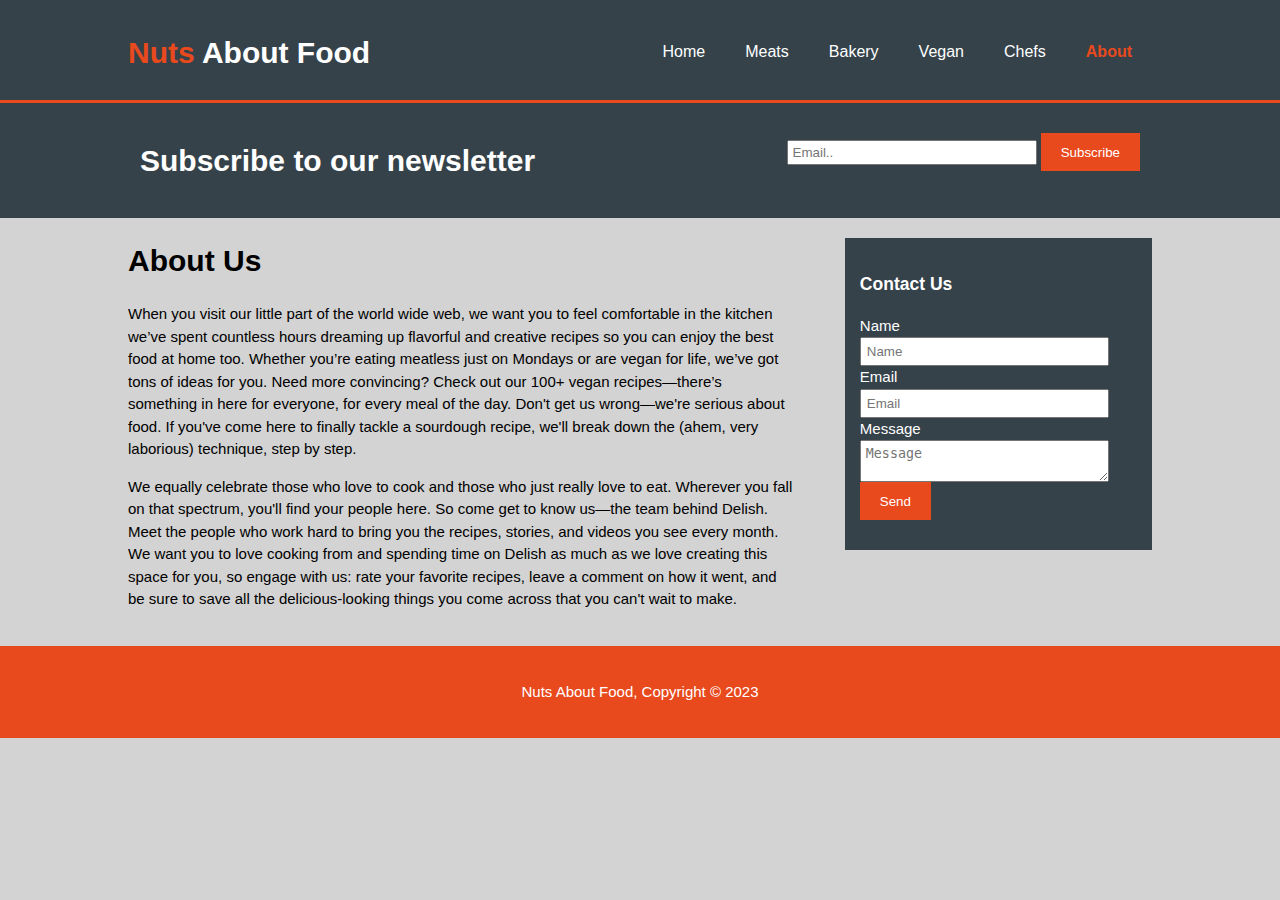
<file: about.html>
<html>
    <head>
        <meta name="viewport" content="width=device-width">
        
        <title>
Nuts About Food |About
        </title>
        <link rel="stylesheet" href="./css/style.css">
    </head>
    <body>
<header>
    <div class="container">
        <div id="branding">
            <h1><span class="highlight">Nuts</span>  About Food</h1>
        </div>
            <nav>
                <ul>
                    <li ><a href="index.html">Home</a></li>
                    <li><a href="meat.html">Meats</a></li>
                    <li><a href="bakery.html">Bakery</a></li>
                    <li><a href="vegan.html">Vegan</a></li>
                    <li><a href="chefs.html">Chefs</a></li>
                    <li class="current"><a href="about.html">About</a></li>
                </ul>
            </nav>
        </div>
    </div>
</header>
<section id="newsletter">
    <div class="container">
        <h1>Subscribe to our newsletter</h1>
        <form>
            <input type="email" placeholder="Email..">
            <button type="submit" class="button_1">Subscribe</button>
        </form>
    </div>
</section>
<section id="main">
    <div class="container">
        <article id="main-col"> 
<h1 class="page-title"> About Us
</h1>
<p>
    When you visit our little part of the world wide web, we want you to feel comfortable in the kitchen
 we’ve spent countless hours dreaming up flavorful and creative recipes so you can enjoy the best food at home too.
 Whether you’re eating meatless just on Mondays or are vegan for life, we’ve got tons of ideas for you. Need more convincing? Check out our 100+ vegan recipes—there’s something in here for everyone, for every meal of the day.
Don't get us wrong—we're serious about food. If you've come here to finally tackle a sourdough recipe, we'll break down the (ahem, very laborious) technique, step by step.</p>
<p>
    We equally celebrate those who love to cook and those who just really love to eat. Wherever you fall on that spectrum, you'll find your people here. So come get to know us—the team behind Delish. Meet the people who work hard to bring you the recipes, stories, and videos you see every month. We want you to love cooking from and spending time on Delish as much as we love creating this space for you, so engage with us: rate your favorite recipes, leave a comment on how it went, and be sure to save all the delicious-looking things you come across that you can't wait to make. 
</p>
        </article>
        <aside id="sidebar">
            <div class="dark">
            <h3>Contact Us</h3>
            <form class="contact-us">
<div>
    <label>Name</label><br>
    <input type="text" placeholder="Name">
</div>
<div>
    <label>Email</label><br>
    <input type="email" placeholder="Email ">
</div>
<div>
    <label>Message</label><br>
    <textarea placeholder="Message"></textarea>
</div>
<button class="button_1" type="submit">Send</button>

            </form>
        </div>
        </aside>
    </div>
</section>
    </body>
    <footer>
        <p>Nuts About Food, Copyright &copy; 2023</p>
    </footer>
</html>
</file>
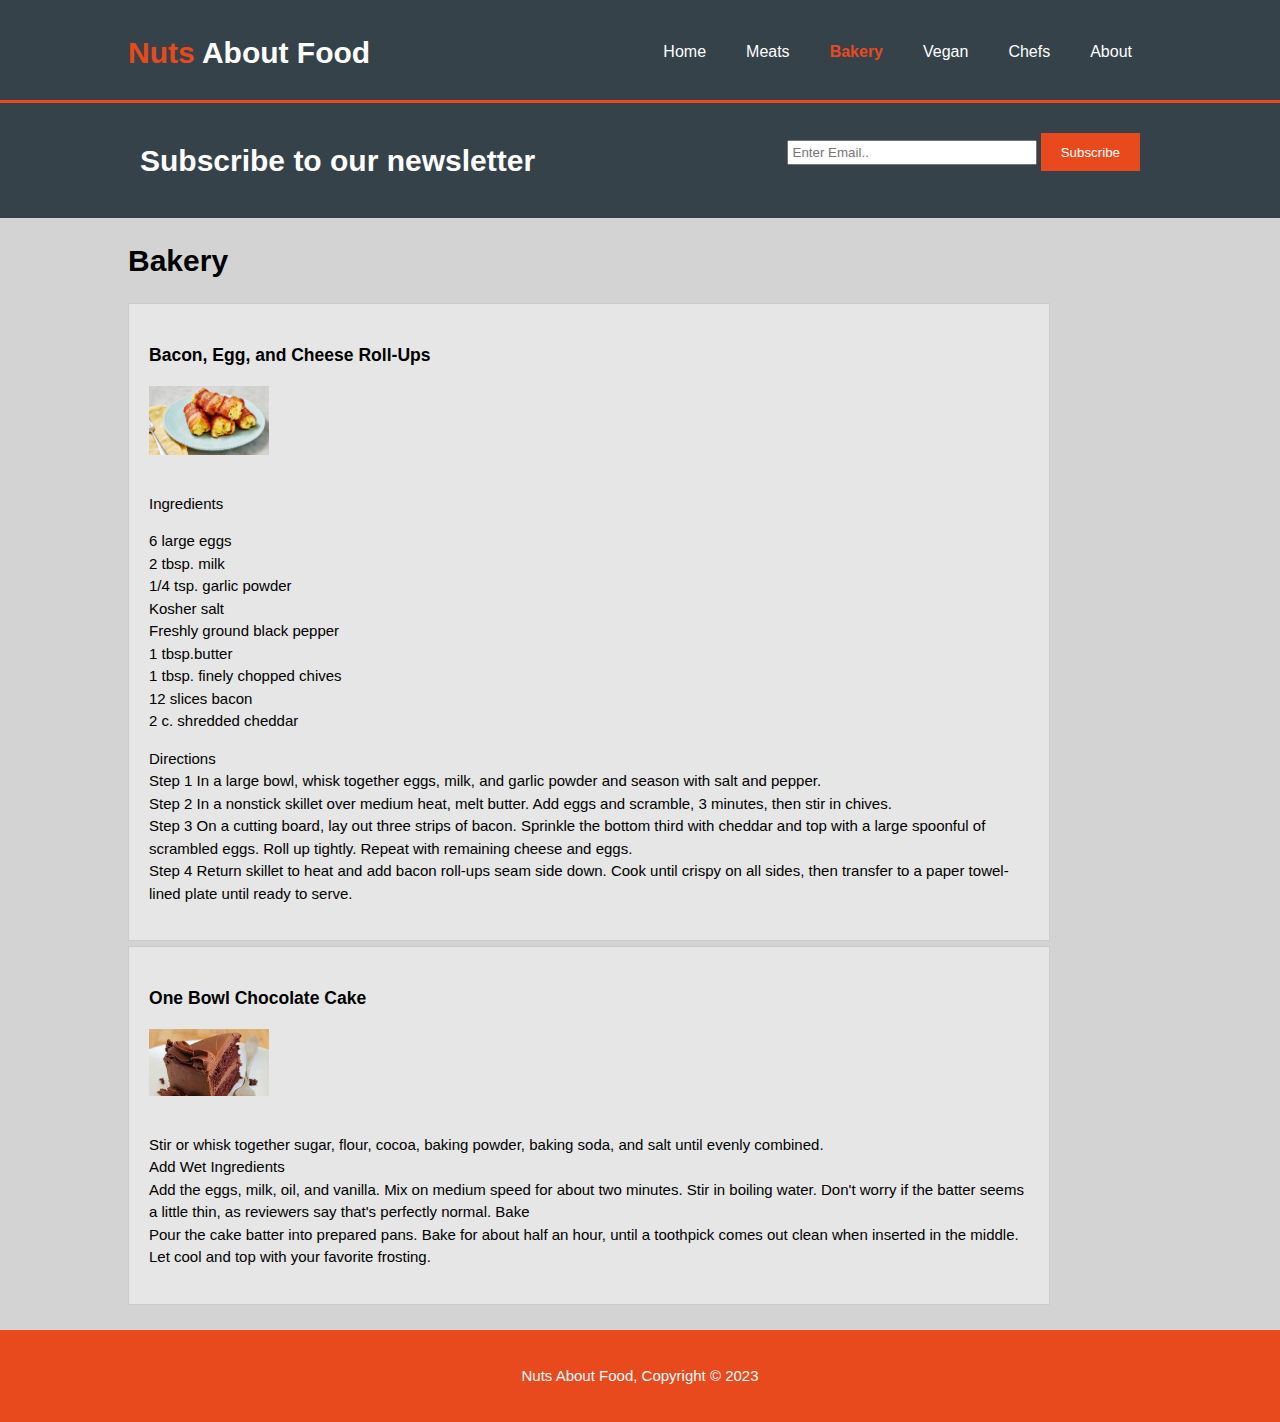
<file: bakery.html>
<html>
    <head>
        <meta name="viewport" content="width=device-width">
        
        <title>
Nuts About Food |Bakery
        </title>
        <link rel="stylesheet" href="./css/style.css">
    </head>
    <body>
<header>
    <div class="container">
        <div id="branding">
            <h1><span class="highlight">Nuts</span>  About Food</h1>
        </div>
            <nav>
                <ul>
                    <li ><a href="index.html">Home</a></li>
                    <li ><a href="meat.html">Meats</a></li>
                    <li class="current"><a href="bakery.html">Bakery</a></li>
                    <li ><a href="vegan.html">Vegan</a></li>
                    <li ><a href="chefs.html">Chefs</a></li>
                    <li ><a href="about.html">About</a></li>
                </ul>
            </nav>
        </div>
    </div>
</header>
<section id="newsletter">
    <div class="container">
        <h1>Subscribe to our newsletter</h1>
        <form>
            <input type="email" placeholder="Enter Email..">
            <button type="submit" class="button_1">Subscribe</button>
        </form> 
    </div>
</section>
<section id="main">
    <div class="container">
        <article id="main-col-alone"> 
<h1 class="page-title">Bakery</h1>
<ul id="chefs">
    <li>
        <h3> Bacon, Egg, and Cheese Roll-Ups </h3>
        <img src="./img/bakery/bacon-and-cheese-rollups.jpg">
        <p>
            <br>Ingredients

       <ul>6 large eggs </ul>
      <ul> 2 tbsp. milk</ul>
       <ul>1/4 tsp. garlic powder</ul>
       <ul>Kosher salt</ul>
    <ul>Freshly ground black pepper</ul>
       <ul>1 tbsp.butter</ul>
       <ul>1 tbsp. finely chopped chives</ul>
       <ul>12 slices bacon</ul>
       <ul>2 c. shredded cheddar</ul></p>
     
        <p>	Directions

            <br>Step 1 In a large bowl, whisk together eggs, milk, and garlic powder and season with salt and pepper.
            <br>Step 2 In a nonstick skillet over medium heat, melt butter. Add eggs and scramble, 3 minutes, then stir in chives.
            <br>Step 3 On a cutting board, lay out three strips of bacon. Sprinkle the bottom third with cheddar and top with a large spoonful of scrambled eggs. Roll up tightly. Repeat with remaining cheese and eggs.
            <br>Step 4 Return skillet to heat and add bacon roll-ups seam side down. Cook until crispy on all sides, then transfer to a paper towel-lined plate until ready to serve.</p>
    </li>
    <li>
        <h3> One Bowl Chocolate Cake </h3>
        <img src="img/bakery/one-bowl-chocolate-cake.jpg">
        <p>
            <br>Stir or whisk together sugar, flour, cocoa, baking powder, baking soda, and salt until evenly combined.
<br>Add Wet Ingredients

<br>Add the eggs, milk, oil, and vanilla. Mix on medium speed for about two minutes. Stir in boiling water. Don't worry if the batter seems a little thin, as reviewers say that's perfectly normal.
Bake

<br>Pour the cake batter into prepared pans. Bake for about half an hour, until a toothpick comes out clean when inserted in the middle. Let cool and top with your favorite frosting. 
    </li>
    
</ul>

        </article>
        
    </div>
</section>
    </body>
    <footer>
        <p>Nuts About Food, Copyright &copy; 2023</p>
    </footer>
</html>
</file>
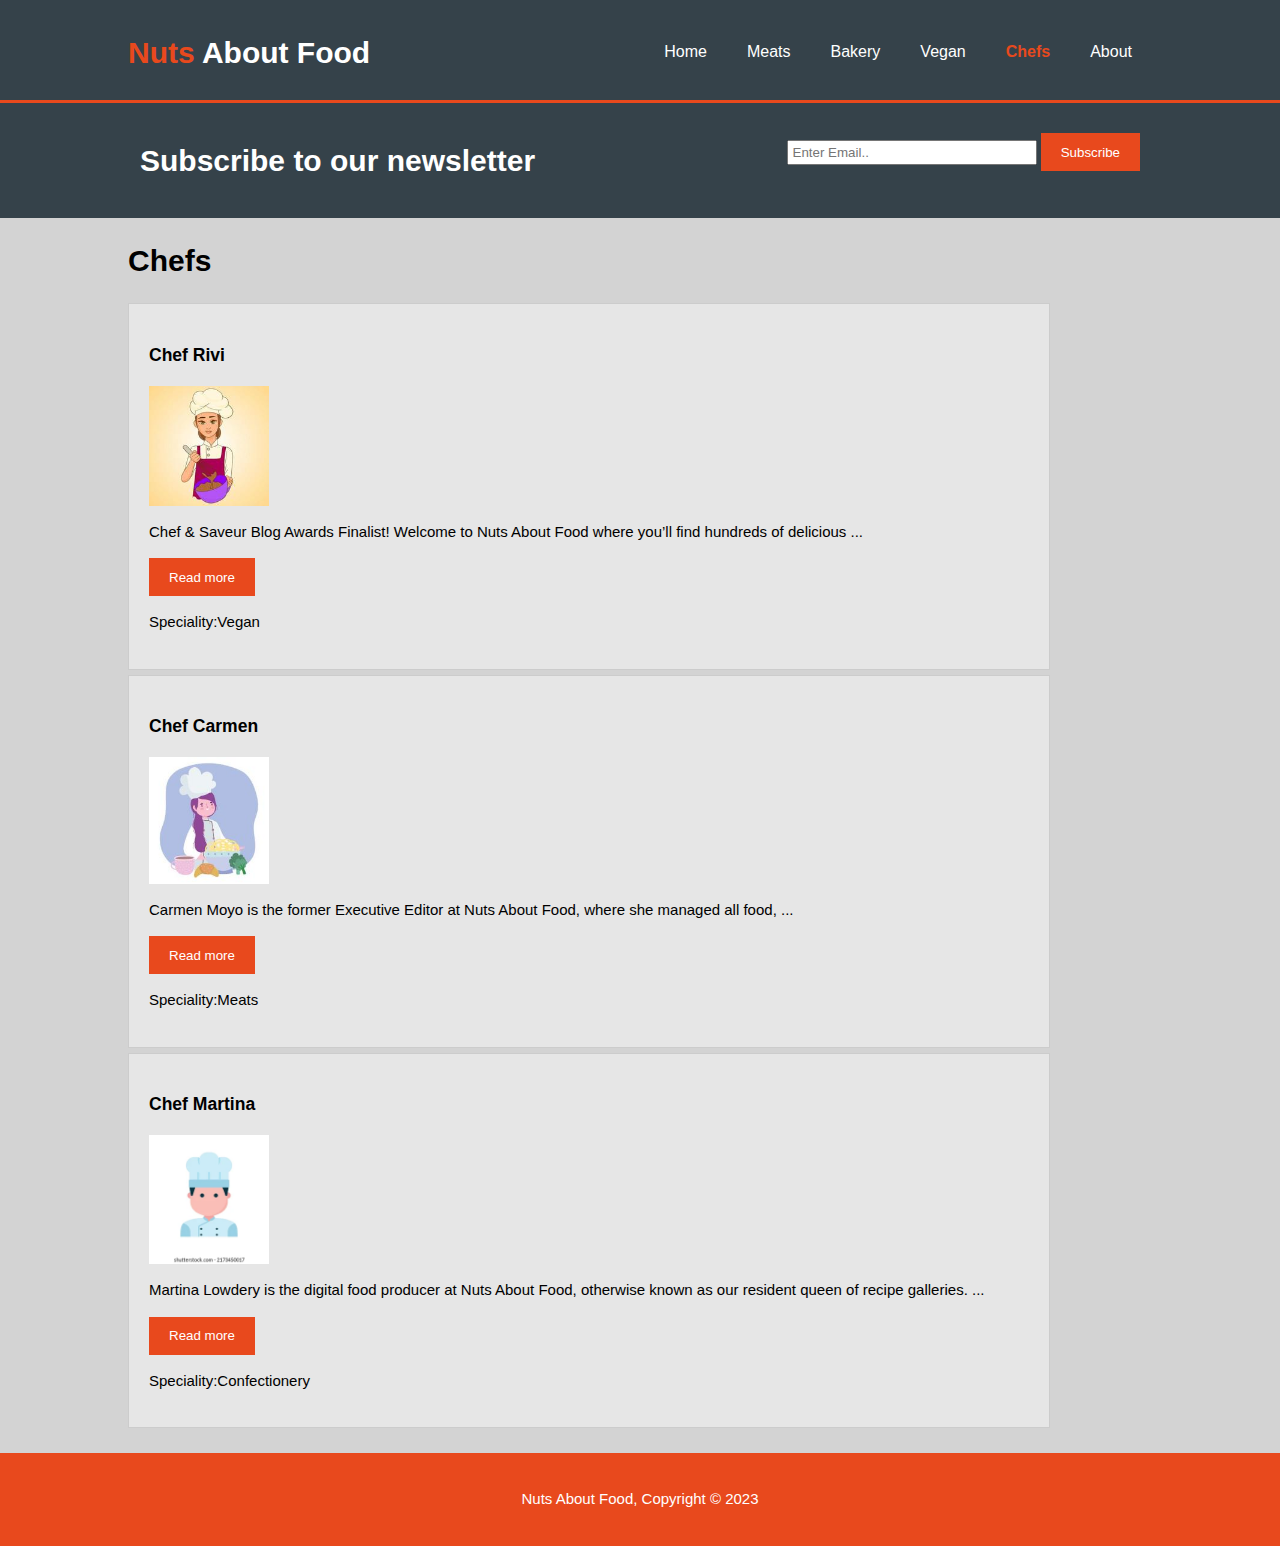
<file: chefs.html>
<html>
    <head>
        <meta name="viewport" content="width=device-width">
        
        <title>
Nuts About Food |Chefs
        </title>
        <link rel="stylesheet" href="./css/style.css">
    </head>
    <body>
<header>
    <div class="container">
        <div id="branding">
            <h1><span class="highlight">Nuts</span>  About Food</h1>
        </div>
            <nav>
                <ul>
                    <li ><a href="index.html">Home</a></li>
                    <li ><a href="meat.html">Meats</a></li>
                    <li ><a href="bakery.html">Bakery</a></li>
                    <li ><a href="vegan.html">Vegan</a></li>
                    <li class="current"><a href="chefs.html">Chefs</a></li>
                    <li ><a href="about.html">About</a></li>
                </ul>
            </nav>
        </div>
    </div>
</header>
<section id="newsletter">
    <div class="container">
        <h1>Subscribe to our newsletter</h1>
        <form>
            <input type="email" placeholder="Enter Email..">
            <button type="submit" class="button_1">Subscribe</button>
        </form> 
    </div>
</section>
<section id="main">
    <div class="container">
        <article id="main-col-alone"> 
<h1 class="page-title">Chefs</h1>
<ul id="chefs">
    
    <li>
        <h3> Chef Rivi </h3>
        <img src="./img/chefs/chef rivi.jpg">
        
        <br>
        <p>
            Chef & Saveur Blog Awards Finalist! Welcome to Nuts About Food where you’ll find hundreds of delicious
            <span id="dots">...</span><span id="more">healthy, VEGGIE-powered recipes with tips and tricks from a chef’s home kitchen. A healthy, seasonal, whole foods recipe blog to nurture body, mind and spirit. Join us!</span></p>

            <button onclick="readMore()" id="myBtn" class="button_1">Read more</button> </p>
        <p>Speciality:Vegan</p>
    </li>
    <li>
        <h3> Chef Carmen </h3>
		<img src="./img/chefs/chef_carmen.jpg">
		<br>
        <p>
           Carmen Moyo is the former Executive Editor at Nuts About Food, where she managed all food,
            <span id="dots">...</span><span id="more">culture, video and social content. She had worn many hats at the brand over the years: traveling the country in pursuit of pickles, creating gravity-defying "cheese pulls", and almost burning down the Delish kitchen with marshmallow cupcakes.</span></p>

            <button onclick="readMore()" id="myBtn" class="button_1">Read more</button> </p>
        <p>Speciality:Meats</p>
    </li>
    <li>
        <h3> Chef Martina </h3>
        <img src="./img/chefs/chef martine.jpg">
        <br>
        <p>
           Martina  Lowdery is the digital food producer at Nuts About Food, otherwise known as our resident queen of recipe galleries.
            <span id="dots">...</span><span id="more">Previously, she attended the Natural Gourmet Institute for culinary school and worked at/managed a number of New York restaurants. She loves anything vegan, foods masquerading as other foods (hello, cauliflower), and a well-used Oxford comma</span></p>

            <button onclick="readMore()" id="myBtn" class="button_1">Read more</button> </p>
        <p>Speciality:Confectionery</p>
    </li>
</ul>

        </article>
       
    </div>
</section>
    </body>
    <footer>
        <p>Nuts About Food, Copyright &copy; 2023</p>
    </footer>
    <script>function readMore() {
        var dots = document.getElementById("dots");
        var moreText = document.getElementById("more");
        var btnText = document.getElementById("myBtn");
      
        if (dots.style.display === "none") {
          dots.style.display = "inline";
          btnText.innerHTML = "Read more";
          moreText.style.display = "none";
        } else {
          dots.style.display = "none";
          btnText.innerHTML = "Read less";
          moreText.style.display = "inline";
        }
      } </script>
</html>
</file>
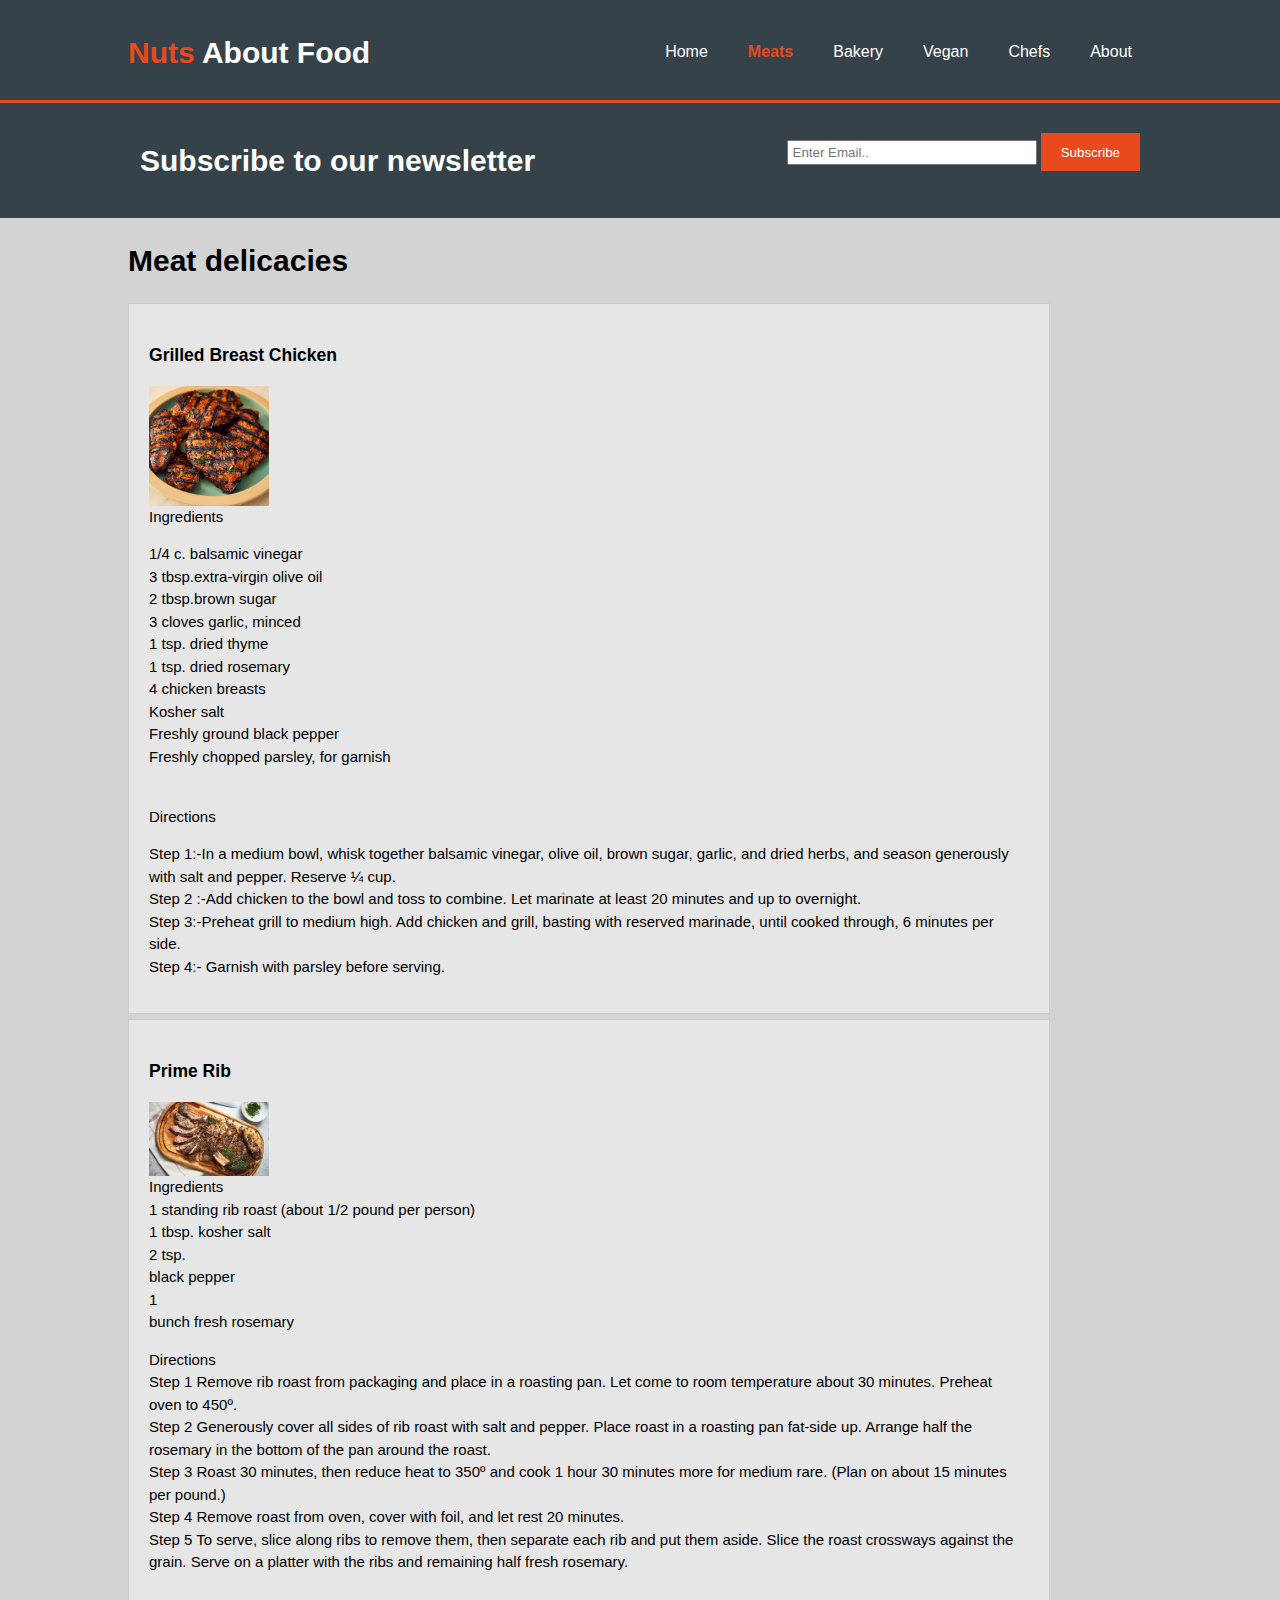
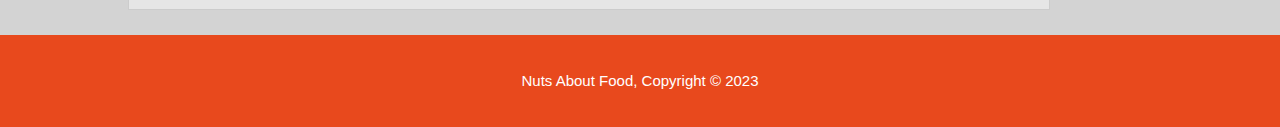
<file: meat.html>
<html>
    <head>
        <meta name="viewport" content="width=device-width">
        
        <title>
Nuts About Food |Meat
        </title>
        <link rel="stylesheet" href="./css/style.css">
    </head>
    <body>
<header>
    <div class="container">
        <div id="branding">
            <h1><span class="highlight">Nuts</span>  About Food</h1>
        </div>
            <nav>
                <ul>
                    <li ><a href="index.html">Home</a></li>
                    <li class="current"><a href="meat.html">Meats</a></li>
                    <li><a href="bakery.html">Bakery</a></li>
                    <li ><a href="vegan.html">Vegan</a></li>
                    <li><a href="chefs.html">Chefs</a></li>
                    <li ><a href="about.html">About</a></li>
                </ul>
            </nav>
        </div>
    </div>
</header>
<section id="newsletter">
    <div class="container">
        <h1>Subscribe to our newsletter</h1>
        <form>
            <input type="email" placeholder="Enter Email..">
            <button type="submit" class="button_1">Subscribe</button>
        </form> 
    </div>
</section>
<section id="main">
    <div class="container">
        <article id="main-col-alone"> 
<h1 class="page-title">Meat delicacies </h1>
<ul id="chefs">
    <li>
        <h3> Grilled Breast Chicken</h3>
        <img src="./img/meat/grilled-chicken-horizontal-1532030541.jpg">
        <br>
        Ingredients
        <p>
            <ul> 1/4 c. balsamic vinegar</ul>
    <ul>3 tbsp.extra-virgin olive oil</ul>
    <ul>2 tbsp.brown sugar</ul>
    <ul>3 cloves garlic, minced</ul>
   <ul> 1 tsp.

    dried thyme</ul>
    <ul>1 tsp.

    dried rosemary</ul>
    <ul>4

    chicken breasts</ul>

    <ul>Kosher salt</ul>

    <ul>Freshly ground black pepper</ul>

   <ul> Freshly chopped parsley, for garnish</ul> </p>
   <br>Directions
   <p>
           Step 1:-In a medium bowl, whisk together balsamic vinegar, olive oil, brown sugar, garlic, and dried herbs, and season generously with salt and pepper. Reserve ¼ cup.
          <br> Step 2 :-Add chicken to the bowl and toss to combine. Let marinate at least 20 minutes and up to overnight. 
           <br>Step 3:-Preheat grill to medium high. Add chicken and grill, basting with reserved marinade, until cooked through, 6 minutes per side. 
           <br>Step 4:- Garnish with parsley before serving.
           </p>
    </li>
    <li>
        <h3> Prime Rib </h3>
        <img src="img/meat/roast beef.jpg"
        <p>	<br>Ingredients

            <ul>1
        
            standing rib roast (about 1/2 pound per person)   </ul>
              <ul> 1 tbsp.
        
            kosher salt</ul>
               <ul>2 tsp.
        
               <ul>black pepper</ul>
                      <ul>     1</ul>
                  bunch fresh rosemary</ul></p>
        <p>Directions

            <br>Step 1 Remove rib roast from packaging and place in a roasting pan. Let come to room temperature about 30 minutes. Preheat oven to 450º.
            <br>Step 2 Generously cover all sides of rib roast with salt and pepper. Place roast in a roasting pan fat-side up. Arrange half the rosemary in the bottom of the pan around the roast.
            <br>Step 3 Roast 30 minutes, then reduce heat to 350º and cook 1 hour 30 minutes more for medium rare. (Plan on about 15 minutes per pound.)
           <br> Step 4 Remove roast from oven, cover with foil, and let rest 20 minutes.
            <br>Step 5 To serve, slice along ribs to remove them, then separate each rib and put them aside. Slice the roast crossways against the grain. Serve on a platter with the ribs and remaining half fresh rosemary.</p>
    </li>
  
</ul>

        </article>
        
    </div>
</section>
    </body>
    <footer>
        <p>Nuts About Food, Copyright &copy; 2023</p>
    </footer>
</html>
</file>
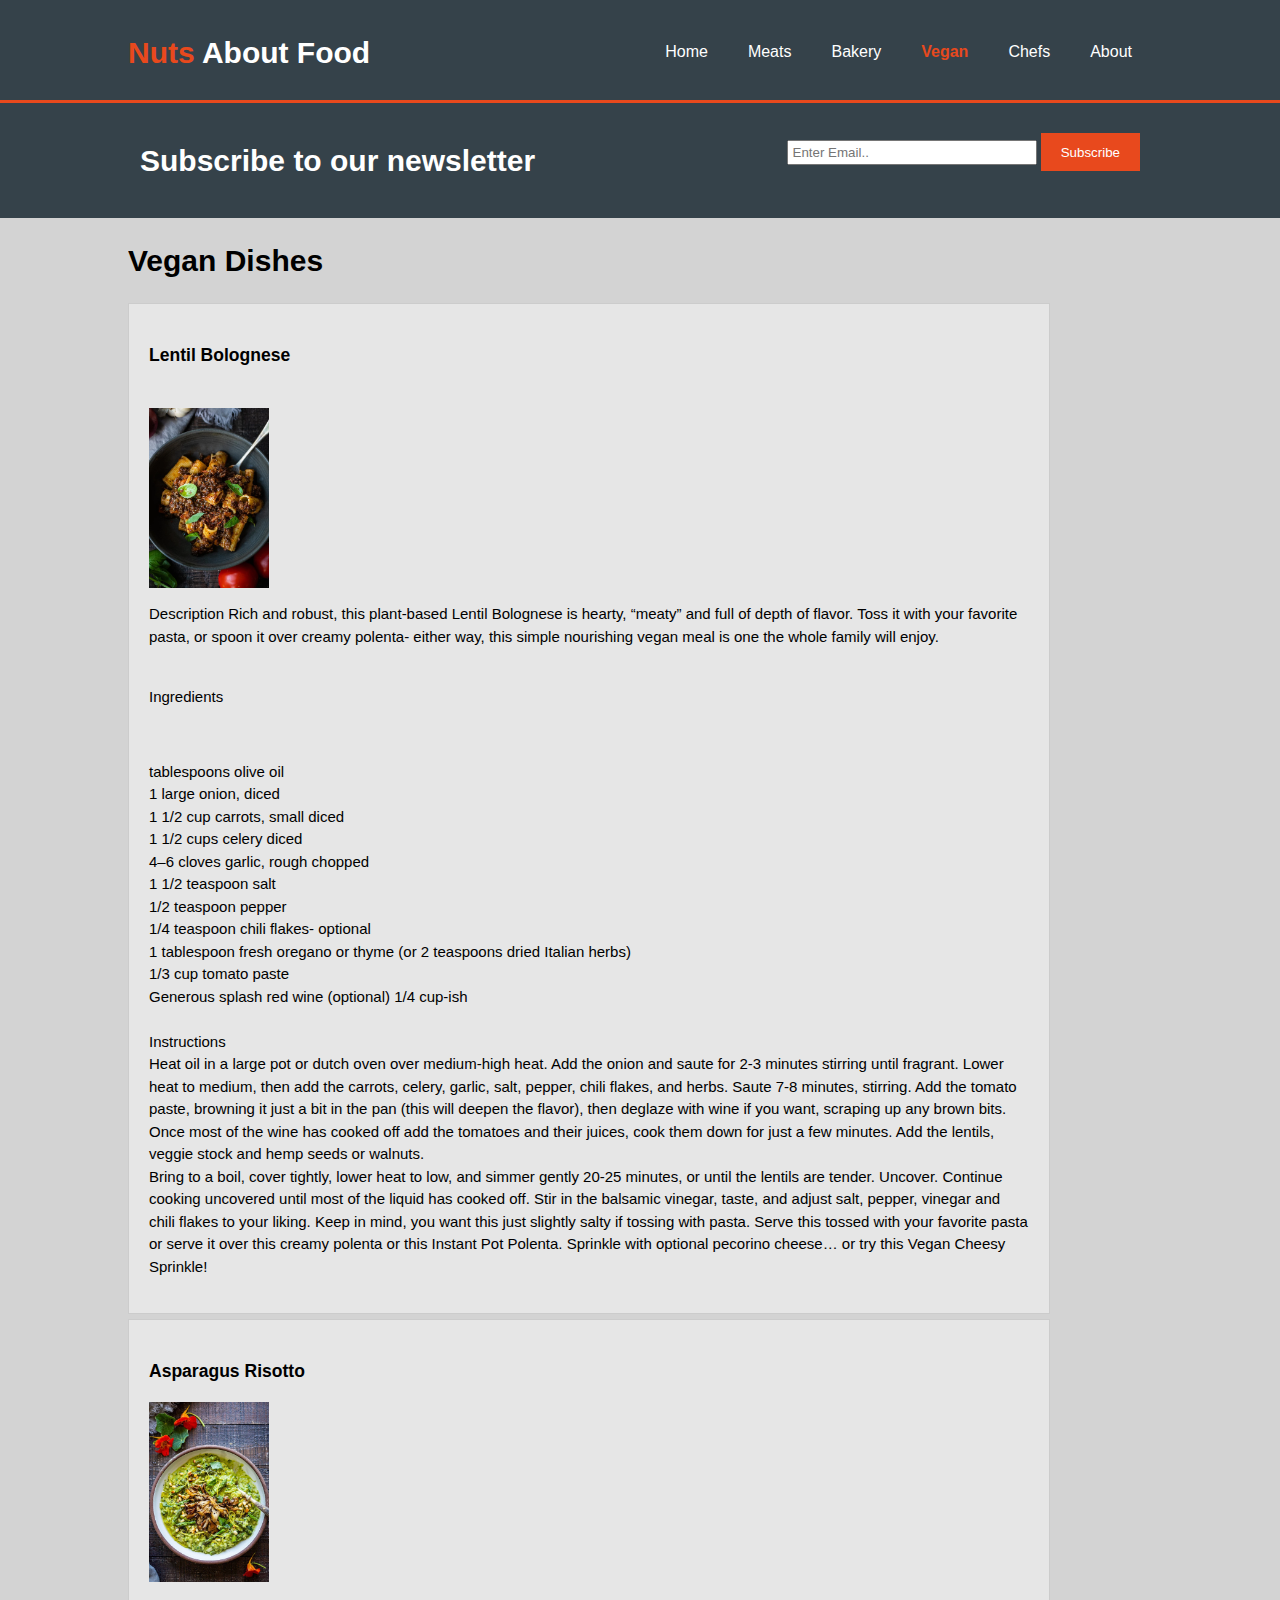
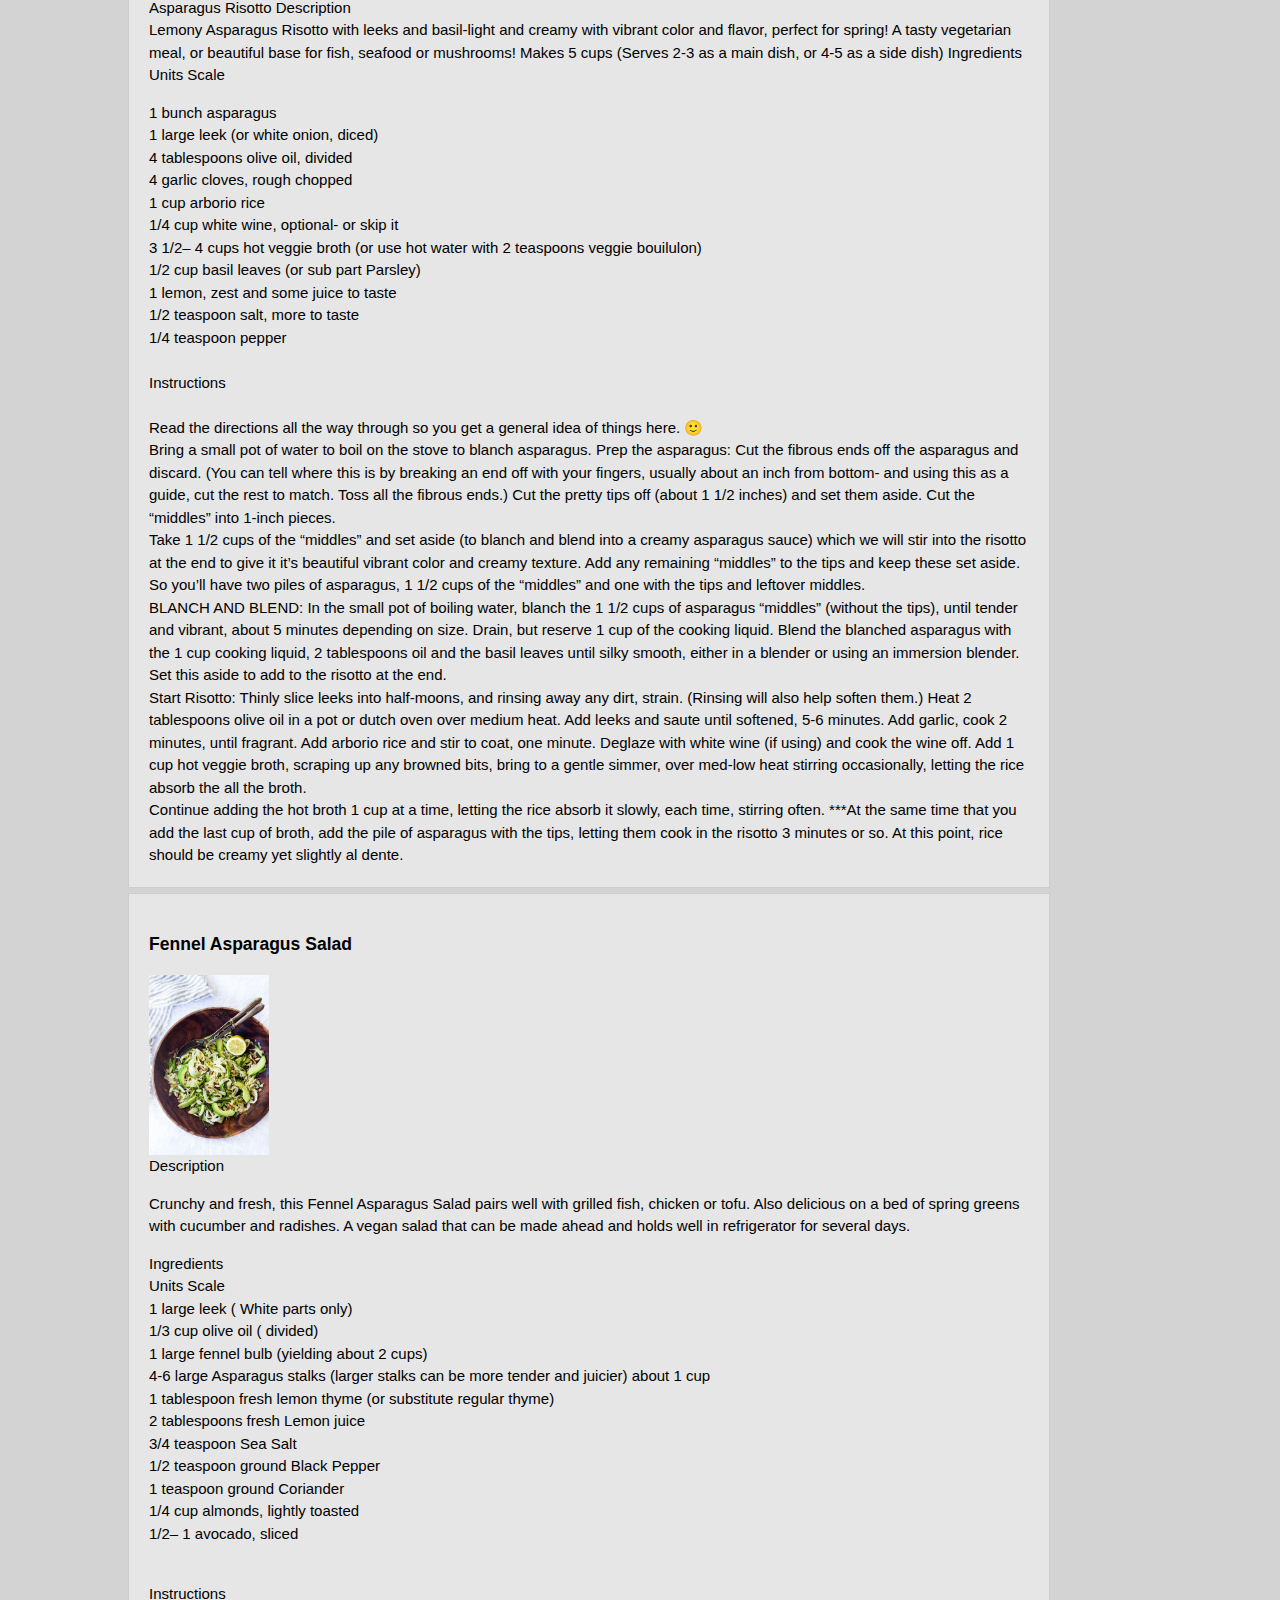
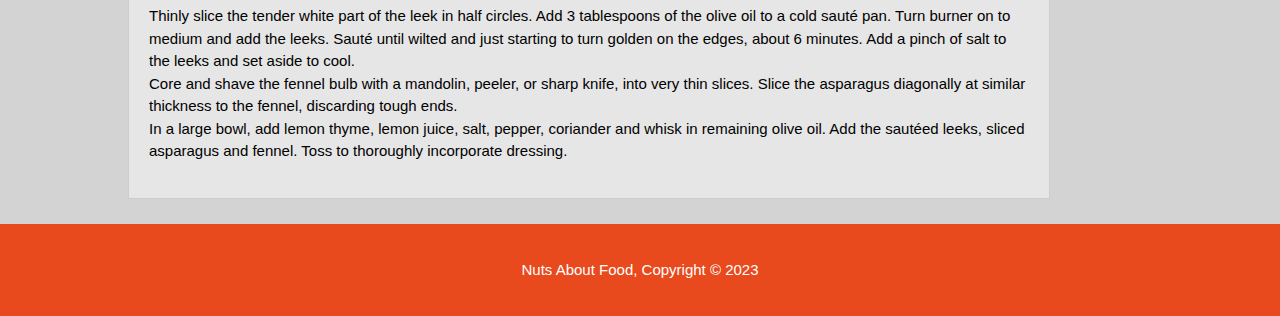
<file: vegan.html>
<html>
    <head>
        <meta name="viewport" content="width=device-width">
        
        <title>
Nuts About Food |Vegan
        </title>
        <link rel="stylesheet" href="./css/style.css">
    </head>
    <body>
<header>
    <div class="container">
        <div id="branding">
            <h1><span class="highlight">Nuts</span>  About Food</h1>
        </div>
            <nav>
                <ul>
                    <li ><a href="index.html">Home</a></li>
                    <li><a href="meat.html">Meats</a></li>
                    <li><a href="bakery.html">Bakery</a></li>
                    <li class="current"><a href="vegan.html">Vegan</a></li>
                    <li><a href="chefs.html">Chefs</a></li>
                    <li ><a href="about.html">About</a></li>
                </ul>
            </nav>
        </div>
    </div>
</header>
<section id="newsletter">
    <div class="container">
        <h1>Subscribe to our newsletter</h1>
        <form>
            <input type="email" placeholder="Enter Email..">
            <button type="submit" class="button_1">Subscribe</button>
        </form> 
    </div>
</section>
<section id="main">
    <div class="container">
        <article id="main-col-alone"> 
<h1 class="page-title">Vegan Dishes</h1>
<ul id="chefs">
    <li>
        <h3> Lentil Bolognese </h3>
        <br>
        <img src="./img/vegan/Lentil-Bolognese-16.png">
        <p>
            Description

Rich and robust, this plant-based Lentil Bolognese is hearty, “meaty” and full of depth of flavor. Toss it with your favorite pasta, or spoon it over creamy polenta- either way, this simple nourishing vegan meal is one the whole family will enjoy. </p>
    <br>
    Ingredients<p>
       <br>
        
            <ul> tablespoons olive oil</ul> 
            <ul>1 large onion, diced</ul>
            <ul>1 1/2 cup carrots, small diced</ul>
            <ul>1 1/2 cups celery diced</ul>
            <ul>4–6 cloves garlic, rough chopped</ul>
            <ul>1 1/2 teaspoon salt</ul>
            <ul>1/2 teaspoon pepper</ul>
            <ul>1/4 teaspoon chili flakes- optional</ul>
           <ul> 1 tablespoon fresh oregano or thyme (or 2 teaspoons dried Italian herbs)</ul>
            <ul>1/3 cup tomato paste</ul>
            <ul>Generous splash red wine (optional) 1/4 cup-ish</ul>
            
        <br>
        Instructions
        <br>
            Heat oil in a large pot or dutch oven over medium-high heat. Add the onion and saute for 2-3 minutes stirring until fragrant. Lower heat to medium, then add the carrots, celery, garlic, salt, pepper, chili flakes, and herbs.  Saute 7-8 minutes, stirring.
            Add the tomato paste, browning it just a bit in the pan (this will deepen the flavor), then deglaze with wine if you want, scraping up any brown bits.  Once most of the wine has cooked off add the tomatoes and their juices, cook them down for just a few minutes.
            Add the lentils, veggie stock and hemp seeds or walnuts. <br> Bring to a boil, cover tightly, lower heat to low, and simmer gently 20-25 minutes, or until the lentils are tender. Uncover.
            Continue cooking uncovered until most of the liquid has cooked off.  Stir in the balsamic vinegar, taste, and adjust salt, pepper, vinegar and chili flakes to your liking. Keep in mind, you want this just slightly salty if tossing with pasta.
            Serve this tossed with your favorite pasta or serve it over this creamy polenta or this Instant Pot Polenta. Sprinkle with optional  pecorino cheese… or try this Vegan Cheesy Sprinkle!</p>

    </li>
    <li>
        <h3> Asparagus Risotto </h3>
        <img src="./img/vegan/Asparagus-Risotto-Recipe-32.jpg">
        <p>
            Asparagus Risotto
	
Description
<br>
Lemony Asparagus Risotto with leeks and basil-light and creamy with vibrant color and flavor, perfect for spring! A tasty vegetarian meal, or beautiful base for fish, seafood or mushrooms!  Makes 5 cups (Serves 2-3 as a main dish, or 4-5 as a side dish)
Ingredients
Units Scale

    <ul>1 bunch asparagus</ul>
     <ul>1 large leek (or white onion, diced)</ul>
     <ul>4 tablespoons olive oil, divided</ul>
    <ul> 4 garlic cloves, rough chopped</ul>
     <ul>1 cup arborio rice</ul>
     <ul>1/4 cup white wine, optional- or skip it</ul>
     <ul>3 1/2– 4 cups hot veggie broth (or use hot water with 2 teaspoons veggie bouilulon)</ul>
     <ul>1/2 cup basil leaves (or sub part Parsley)</ul>
     <ul>1 lemon, zest and some juice to taste</ul>
     <ul>1/2 teaspoon salt, more to taste</ul>
     <ul>1/4 teaspoon pepper</ul>
   
<br>Instructions</br>

<br>Read the directions all the way through so you get a general idea of things here. 🙂

<br>Bring a small pot of water to boil on the stove to blanch asparagus.

Prep the asparagus: Cut the fibrous ends off the asparagus and discard. (You can tell where this is by breaking an end off with your fingers, usually about an inch from bottom- and using this as a guide, cut the rest to match. Toss all the fibrous ends.)  Cut the pretty tips off (about 1 1/2 inches) and set them aside.  Cut the “middles” into 1-inch pieces. <br>Take 1 1/2 cups of the “middles” and set aside (to blanch and blend into a creamy asparagus sauce) which we will stir into the risotto at the end to give it it’s beautiful vibrant color and creamy texture. Add any remaining “middles” to the tips and keep these set aside. So you’ll have two piles of asparagus,  1 1/2 cups of the “middles”  and one with the tips and leftover middles.
<br>
BLANCH AND BLEND: In the small pot of boiling water, blanch the 1 1/2 cups of asparagus “middles” (without the tips), until tender and vibrant, about 5 minutes depending on size. Drain, but reserve 1 cup of the cooking liquid. Blend the blanched asparagus with the 1 cup cooking liquid, 2 tablespoons oil and the basil leaves until silky smooth, either in a blender or using an immersion blender. Set this aside to add to the risotto at the end.
<br>
Start Risotto: Thinly slice leeks into half-moons, and rinsing away any dirt, strain. (Rinsing will also help soften them.) Heat 2 tablespoons olive oil in a pot or dutch oven over medium heat. Add leeks and saute until softened, 5-6 minutes. Add garlic, cook 2 minutes, until fragrant.

Add arborio rice and stir to coat, one minute. Deglaze with white wine (if using) and cook the wine  off. Add 1 cup hot veggie broth, scraping up any browned bits, bring to a gentle simmer, over med-low heat stirring occasionally, letting the rice absorb the all the broth.
<br>
Continue adding the hot broth 1 cup at a time, letting the rice absorb it slowly, each time, stirring often. ***At the same time that you add the last cup of broth, add the pile of asparagus with the tips, letting them cook in the risotto 3 minutes or so. At this point, rice should be creamy yet slightly al dente.
    </li>
    <li>
        <h3> Fennel Asparagus Salad </h3>
        <img src="./img/vegan/Fennel-Asparagus-Salad-200-2-1.png"
        <p>
            

<br>Description
<p>
Crunchy and fresh, this Fennel Asparagus Salad pairs well with grilled fish, chicken or tofu.  Also delicious on a bed of spring greens with cucumber and radishes.  A vegan salad that can be made ahead and holds well in refrigerator for several days.</p>
Ingredients <br>
Units Scale

   <ul> 1 large leek ( White parts only)</ul>
    <ul>1/3 cup olive oil ( divided)</ul>
    <ul>1 large fennel bulb (yielding about 2 cups)</ul>
    <ul>4-6 large Asparagus stalks (larger stalks can be more tender and juicier) about 1 cup</ul>
    <ul>1 tablespoon fresh lemon thyme (or substitute regular thyme)</ul>
    <ul>2 tablespoons fresh Lemon juice</ul>
    <ul>3/4 teaspoon Sea Salt</ul>
   <ul> 1/2 teaspoon ground Black Pepper</ul>
    <ul>1 teaspoon ground Coriander</ul>
    <ul>1/4 cup almonds, lightly toasted</ul>
    <ul>1/2– 1 avocado, sliced</ul><br>
           </p>
        <p>Instructions
            <br>
            Thinly slice the tender white part of the leek in half circles.  Add 3 tablespoons of the olive oil to a cold sauté pan.  Turn burner on to medium and add the leeks.  Sauté until wilted and just starting to turn golden on the edges, about 6 minutes.  Add a pinch of salt to the leeks and set aside to cool.
            <br>
            Core and shave the fennel bulb with a mandolin, peeler, or sharp knife, into very thin slices.  Slice the asparagus diagonally at similar thickness to the fennel, discarding tough ends.
            <br>
            In a large bowl, add lemon thyme, lemon juice, salt, pepper, coriander and whisk in remaining olive oil.  Add the sautéed leeks, sliced asparagus and fennel.  Toss to thoroughly incorporate dressing.</p>
    </li>
</ul>

        </article>
        
    </div>
</section>
    </body>
    <footer>
        <p>Nuts About Food, Copyright &copy; 2023</p>
    </footer>
</html>
</file>
<file: css/style.css>
body{ 
    font-family: Arial, Helvetica, sans-serif;
    font-size: 15px;
    line-height: 1.5;
    padding: 0;
    margin: 0;
    background-color: lightgray;
}
/*global */
.container  {
    width: 80%;
    margin: auto;
    overflow: hidden;
}

ul {
    margin: 0;
    padding: 0;
    }

    .button_1 {
       height:38px;
       background:#e8491d;
       border: none;
       padding-left: 20px; 
       padding-right: 20px;
       color: #ffffff;
    }
    .dark {
      padding: 15px;
      background:#35424a;
      color:#ffffff ;
      margin-top: 10px;
      margin-bottom: 10px;
    }
/* Header */
header {
    background: #35424a;
    color:ffffff;
    padding-top: 30px;
    min-height: 70px;
    border-bottom: #e8491d 3px solid;
}

header a {
    color:#ffffff;
    text-decoration: none;
    text-transform:capitalize;
    font-size: 16px;   
}   

header li {
    float: left;
    display: inline;
    padding:0 20px 0 20px; 
} 
header #branding {
    float:left;
}
header #branding h1 {
margin: 0;
}
header nav {
    float:right;
    margin-top: 10px;
}


header .highlight, header .current a {
    color: #e8491d;
    font-weight: bold;
 } 
 header a:hover{
    color:#cccccc;
    font-weight:bold;
 }

/* showcase*/
 
#showcase {
    min-height: 400px;  
    text-align: center;
    color: #ffffff;
 }

 #showcase h1 {
    margin-top: 100px;
    font-size: 25px;
    margin-bottom: 10px;
 }
 #newsletter {
    padding: 15px;
    color: #ffffff;
    background: #35424a;
 }
  
 #newsletter h1 {
    float: left;
 }
 #newsletter form{
    float:right;
    margin-top: 15px;
 }
 #newsletter input[type="email"] {
    padding:4px;
    height:25px;
    width:250px;
 }

 /* boxes*/

 #boxes {
    margin-top: 20px;
 }

 #boxes .box {
    float:left;  
    text-align: center;
    width:30%;
    padding:10px
 }
 #boxes .box img {
    width: 90px;
 }

 /* Sidebar*/
  aside#sidebar {
   float: right;
   width: 30%;
   margin-top: 10px;
  }
  aside#sidebar .contact-us input,aside#sidebar .contact-us textarea {
width: 90%;
padding: 5px;
  }
  /*Maincol*/
  article#main-col {
   float: left;
   width: 65%;
  }
  article#main-col-alone {
   float:left;
   width: 90%;
  }
/*chefs*/
ul#chefs li{
list-style: none;
padding: 20px;
border: #cccccc solid 1px;
margin-bottom: 5px;
background: #e6e6e6;

}
ul#chefs img{
   width: 120px;
}

.slideshow-container {
   max-width:80%;
   position: relative;
   margin: auto;
 }
 
 /* Hide the images by default */
 .mySlides {
   display: none;
 }
 
 /* Next & previous buttons */
 .prev, .next {
   cursor: pointer;
   position:relative;
   top: 50%;
   width: auto;
   margin-top: -32px;
   padding: 16px;
   color: white;
   font-weight: bold;
   font-size: 18px;
   transition: 0.6s ease;
   border-radius: 0 3px 3px 0;
   user-select: none;
 }
 
 /* Position the "next button" to the right */
 .next {
   right: 10;
   border-radius: 3px 0 0 3px;
 }
 
 /* On hover, add a black background color with a little bit see-through */
 .prev:hover, .next:hover {
   background-color: rgba(0,0,0,0.8);
 }
 
 /* Caption text */
 .text {
   color: #f2f2f2;
   font-size: 15px;
   padding: 8px 12px;
   position: absolute;
   bottom: 8px;
   width: 100%;
   text-align: center;
 }
 
 /* Number text (1/3 etc) */
 .numbertext {
   color: #f2f2f2;
   font-size: 12px;
   padding: 8px 12px;
   position: absolute;
   top: 0;
 }
 
 /* The dots/bullets/indicators */
 .dot {
   cursor: pointer;
   height: 15px;
   width: 15px;
   margin: 0 2px;
   background-color: #bbb;
   border-radius: 50%;
   display: inline-block;
   transition: background-color 0.6s ease;
 }
 
 .active, .dot:hover {
   background-color: #717171;
 }
 
 /* Fading animation */
 .fade {
   animation-name: fade;
   animation-duration: 1.5s;
 }
 
 @keyframes fade {
   from {opacity: .4}
   to {opacity: 1}
 }
 #more {display: none;}




















 footer {
    padding: 20px;
    margin-top: 20px;
    color: #ffffff;
    background-color: #e8491d;
    text-align: center;
 } 
 /*Media Queries*/

 @media(max-width: 768px){
   header #branding,
   header nav,
   header nav li,
   #newsletter h1,
   #newsletter form ,
   #boxes .box,
   article#main-col,
   aside#sidebar{
      float: none;
      text-align: center;
      width: 100px;
   }
   header {
      padding-bottom: 20px;
   }
   #showcase h1 {
      margin-top: 40px;
   }
   #newsletter button ,.contact-us button {
      display: block;
      width: 100%;
   }
   #newsletter form input[type="email"], .contact-us input, .contact-us textarea{
      width:100;
      margin-bottom: 5px;
   }
 }
</file>
